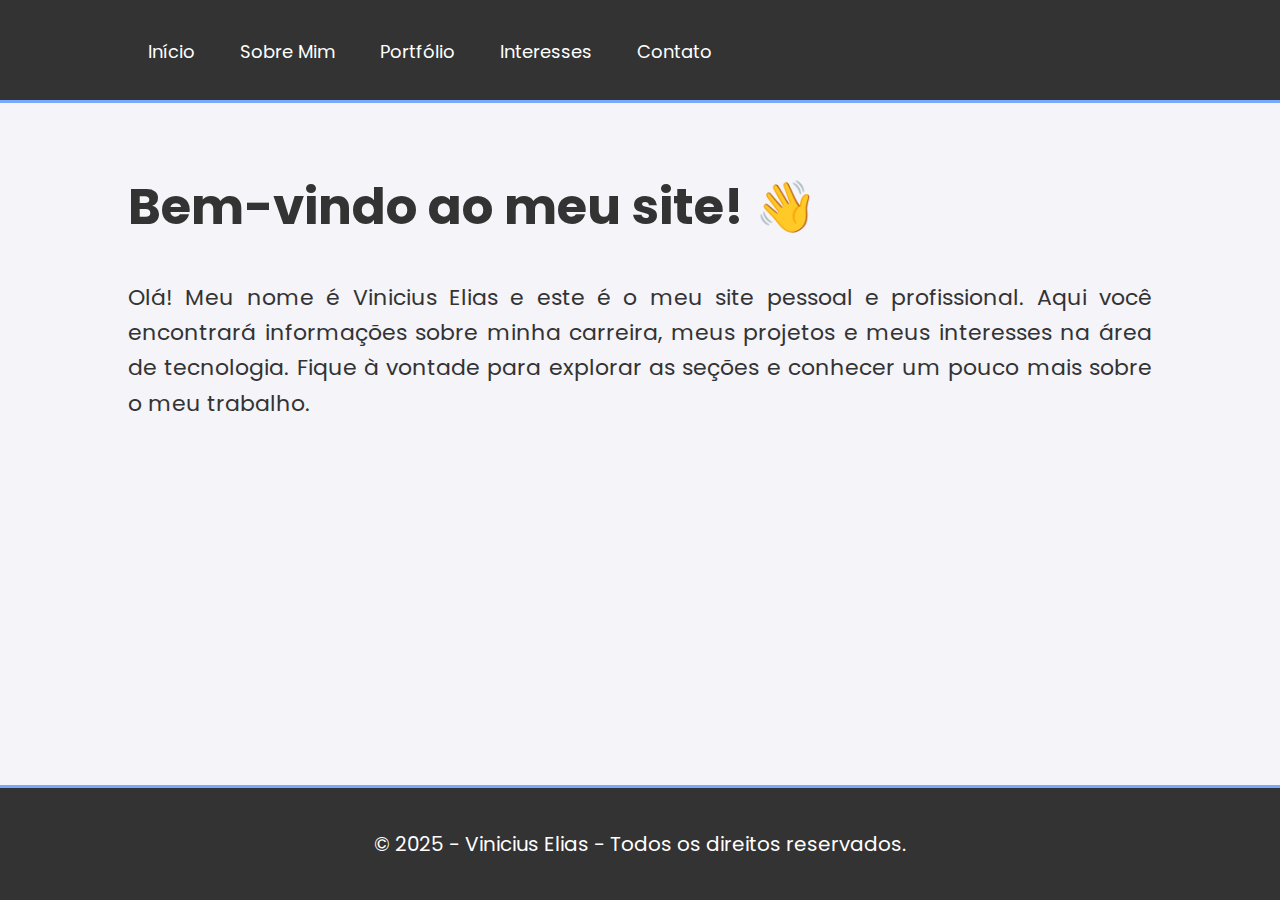
<file: html/index.html>
<!DOCTYPE html>
<html lang="pt-BR">

<head>
    <meta charset="UTF-8">
    <meta name="viewport" content="width=device-width, initial-scale=1.0">
    <title>Página Inicial</title>
    <link rel="icon" href="../img/favicon.png">
    <link rel="stylesheet" href="../css/style.css">
</head>

<body>
    <!-- Header -->
    <header>
        <div class="container">
            <h1></h1>
            <nav>
                <ul>
                    <li><a href="index.html">Início</a></li>
                    <li><a href="sobre.html">Sobre Mim</a></li>
                    <li><a href="portfolio.html">Portfólio</a></li>
                    <li><a href="servicos.html">Interesses</a></li>
                    <li><a href="contato.html">Contato</a></li>
                </ul>
            </nav>
        </div>
    </header>

    <!-- Conteúdo principal -->
    <main class="main-content">
        <div class="container">
            <h1 id="title">Bem-vindo ao meu site! 👋</h1>

            <p id="text">Olá! Meu nome é Vinicius Elias e este é o meu site pessoal e profissional. Aqui você encontrará
                informações sobre minha carreira, meus projetos e meus interesses na área de tecnologia. Fique à vontade
                para explorar as seções e conhecer um pouco mais sobre o meu trabalho.</p>
        </div>
    </main>

    <!-- Footer -->
    <footer>
        <p id="text">&copy; 2025 - Vinicius Elias - Todos os direitos reservados.</p>
    </footer>
</body>

</html>
</file>
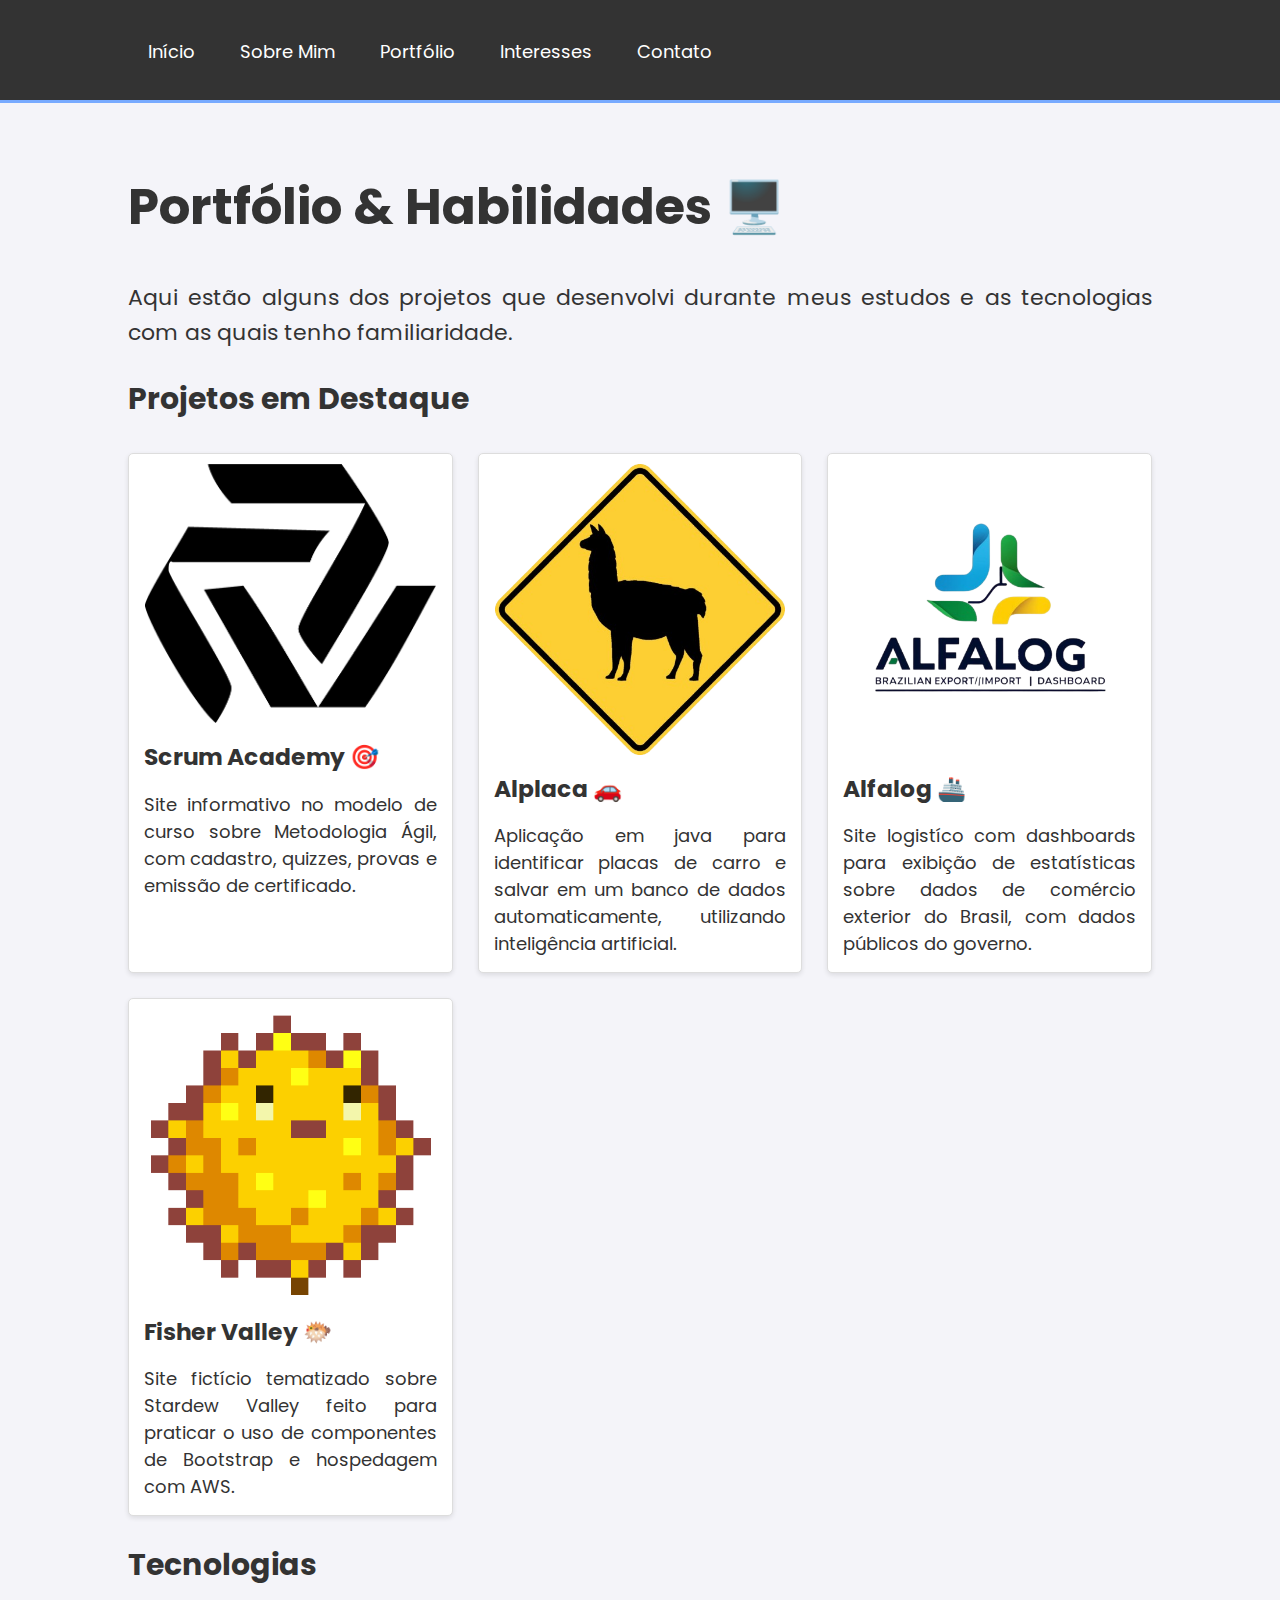
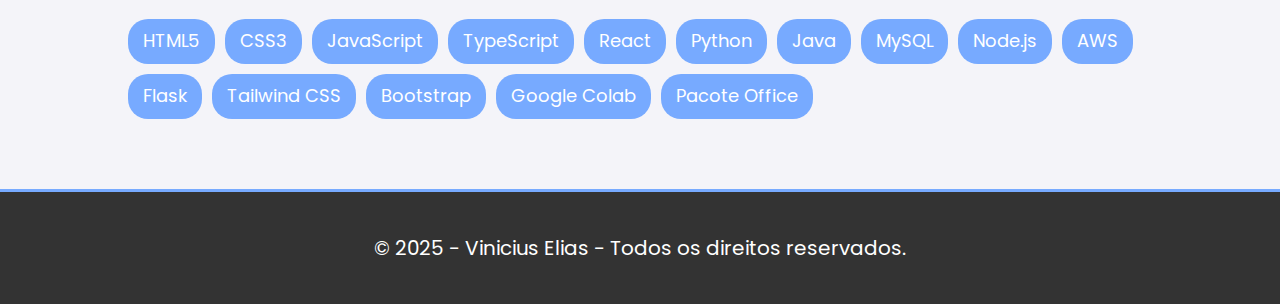
<file: html/portfolio.html>
<!DOCTYPE html>
<html lang="pt-BR">
<head>
    <meta charset="UTF-8">
    <meta name="viewport" content="width=device-width, initial-scale=1.0">
    <title>Portfólio</title>
    <link rel="stylesheet" href="../css/style.css">
    <link rel="icon" href="../img/favicon.png">
</head>
<body>
    <!-- Header -->
    <header>
        <div class="container">
            <h1></h1>
            <nav>
                <ul>
                    <li><a href="index.html">Início</a></li>
                    <li><a href="sobre.html">Sobre Mim</a></li>
                    <li><a href="portfolio.html">Portfólio</a></li>
                    <li><a href="servicos.html">Interesses</a></li>
                    <li><a href="contato.html">Contato</a></li>
                </ul>
            </nav>
        </div>
    </header>

    <!-- Conteúdo Principal -->
    <main class="main-content">
        <div class="container">
            <h1 id="title">Portfólio & Habilidades 🖥️</h1>
            <p id="text">Aqui estão alguns dos projetos que desenvolvi durante meus estudos e as tecnologias com as quais tenho familiaridade.</p>

            <!-- Projetos -->
            <h2>Projetos em Destaque</h2>
            <div class="portfolio-grid">
                <div class="projeto-item">
                    <a href="https://github.com/Bug-Busters-F/scrum-academy" target="_blank">
                        <img src="../img/scrum.png" alt="Imagem do Projeto 1">
                    </a>
                    <h3>Scrum Academy 🎯</h3>
                    <p>Site informativo no modelo de curso sobre Metodologia Ágil, com cadastro, quizzes, provas e emissão de certificado.</p>
                </div>
                <div class="projeto-item">
                    <a href="https://github.com/Bug-Busters-F/alplaca" target="_blank">
                        <img src="../img/alplaca.png" alt="Imagem do Projeto 2">
                    </a>
                    <h3>Alplaca 🚗</h3>
                    <p>Aplicação em java para identificar placas de carro e salvar em um banco de dados automaticamente, utilizando inteligência artificial.</p>
                </div>
                <div class="projeto-item">
                    <a href="https://github.com/Bug-Busters-F/alfalog" target="_blank">
                        <img src="../img/alfalog.png" alt="Imagem do Projeto 3">
                    </a>
                    <h3>Alfalog 🚢</h3>
                    <p>Site logistíco com dashboards para exibição de estatísticas sobre dados de comércio exterior do Brasil, com dados públicos do governo.</p>
                </div>
                <div class="projeto-item">
                    <a href="https://github.com/ViniElias/Fisher-Valley" target="_blank">
                        <img src="../img/baiacu.png" alt="Imagem do Projeto 4">
                    </a>
                    <h3>Fisher Valley 🐡</h3>
                    <p>Site fictício tematizado sobre Stardew Valley feito para praticar o uso de componentes de Bootstrap e hospedagem com AWS.</p>
                </div>
            </div>

            <!-- Seção de tecnologias -->
            <h2>Tecnologias</h2>
            <ul class="habilidades-lista">
                <li>HTML5</li>
                <li>CSS3</li>
                <li>JavaScript</li>
                <li>TypeScript</li>
                <li>React</li>
                <li>Python</li>
                <li>Java</li>
                <li>MySQL</li>
                <li>Node.js</li>
                <li>AWS</li>
                <li>Flask</li>
                <li>Tailwind CSS</li>
                <li>Bootstrap</li>
                <li>Google Colab</li>
                <li>Pacote Office</li>
            </ul>
        </div>
    </main>

    <!-- Footer -->
    <footer>
        <p>&copy; 2025 - Vinicius Elias - Todos os direitos reservados.</p>
    </footer>
</body>
</html>
</file>
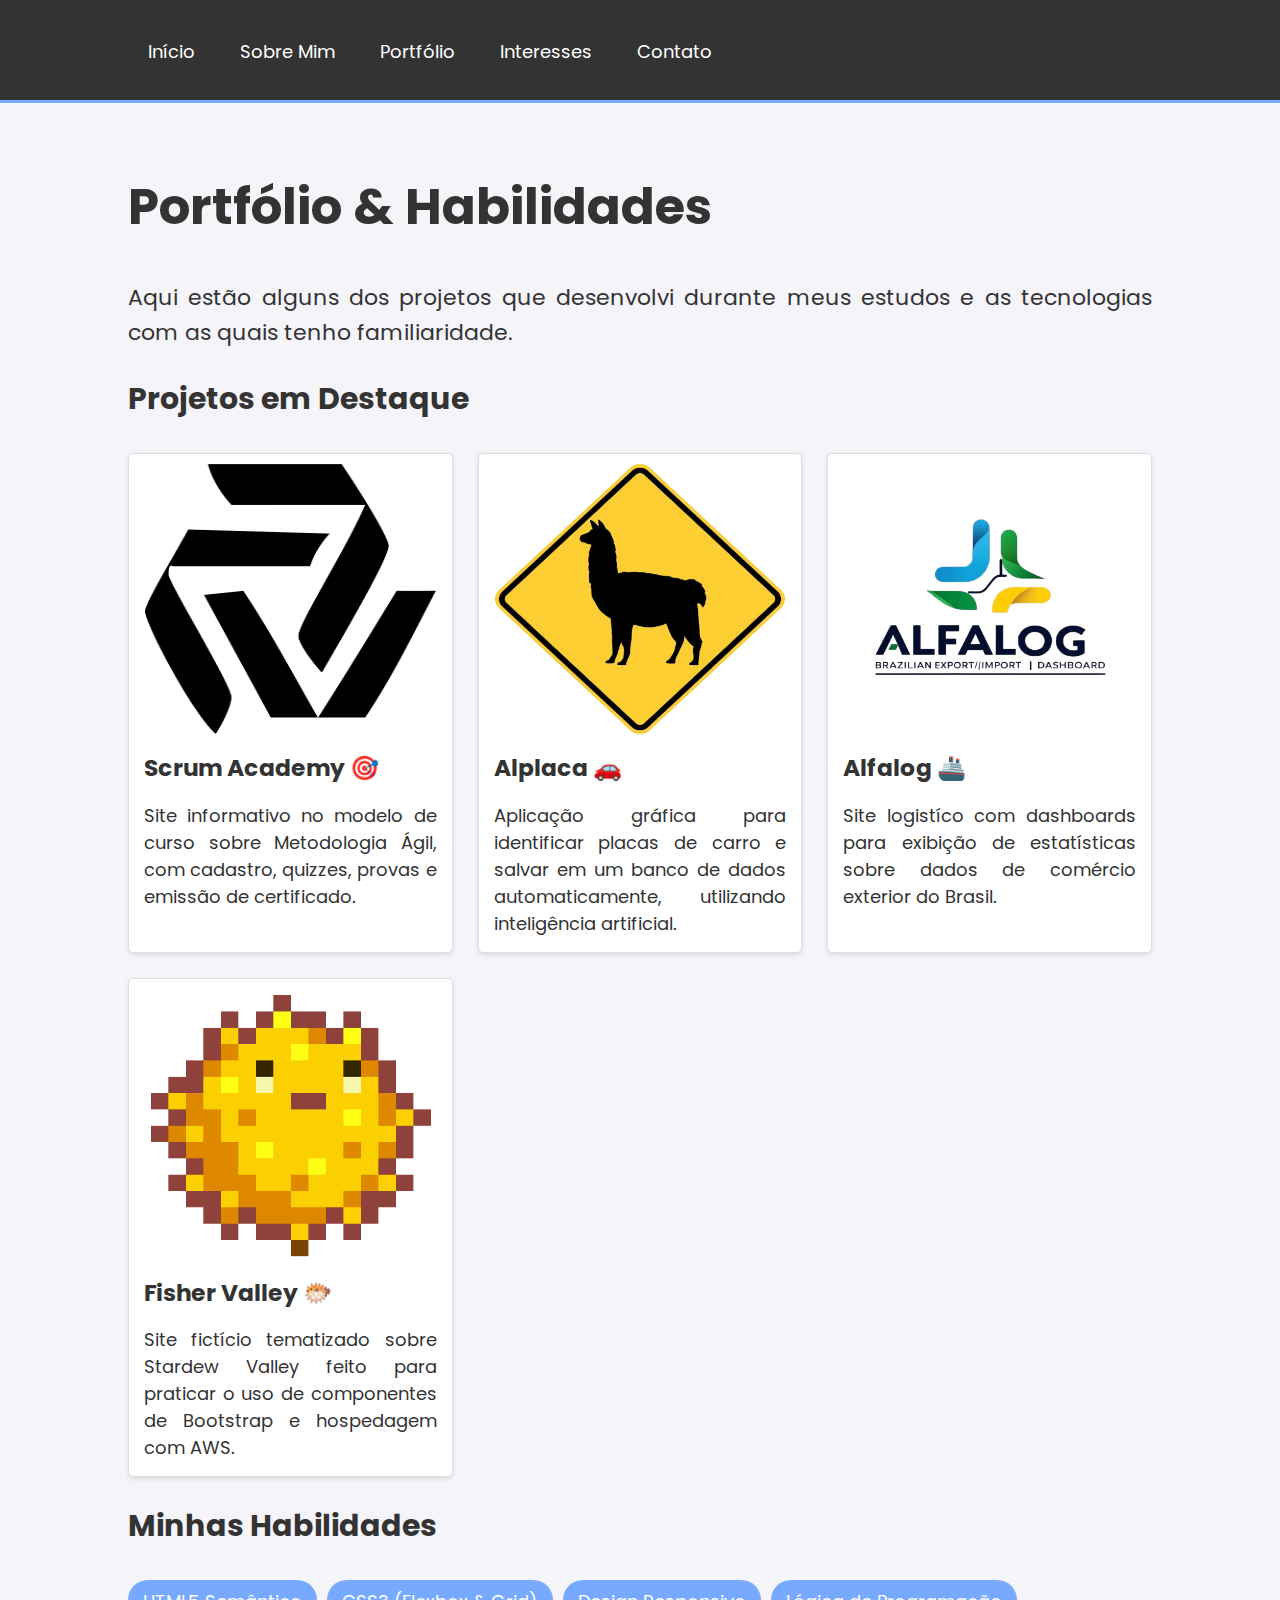
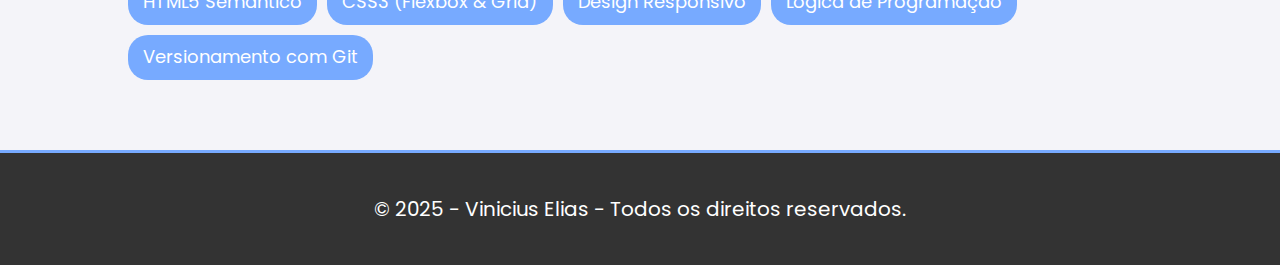
<file: html/portfolio2.html>
<!DOCTYPE html>
<html lang="pt-BR">
<head>
    <meta charset="UTF-8">
    <meta name="viewport" content="width=device-width, initial-scale=1.0">
    <title>Portfólio</title>
    <link rel="stylesheet" href="../css/style2.css">
    <link rel="icon" href="../img/favicon.png">
</head>
<body>
    <header>
        <div class="container">
            <h1></h1>
            <nav>
                <ul>
                    <li><a href="index.html">Início</a></li>
                    <li><a href="sobre.html">Sobre Mim</a></li>
                    <li><a href="portfolio.html">Portfólio</a></li>
                    <li><a href="servicos.html">Interesses</a></li>
                    <li><a href="contato.html">Contato</a></li>
                </ul>
            </nav>
        </div>
    </header>

    <main class="main-content">
        <div class="container">
            <h1>Portfólio & Habilidades</h1>
            <p>Aqui estão alguns dos projetos que desenvolvi durante meus estudos e as tecnologias com as quais tenho familiaridade.</p>

            <h2>Projetos em Destaque</h2>
            <div class="portfolio-grid">
                <div class="projeto-item">
                    <img src="../img/scrum.png" alt="Imagem do Projeto 1">
                    <h3>Scrum Academy 🎯</h3>
                    <p>Site informativo no modelo de curso sobre Metodologia Ágil, com cadastro, quizzes, provas e emissão de certificado.</p>
                </div>
                <div class="projeto-item">
                    <img src="../img/alplaca.png" alt="Imagem do Projeto 2">
                    <h3>Alplaca 🚗</h3>
                    <p>Aplicação gráfica para identificar placas de carro e salvar em um banco de dados automaticamente, utilizando inteligência artificial.</p>
                </div>
                <div class="projeto-item">
                    <img src="../img/alfalog.png" alt="Imagem do Projeto 3">
                    <h3>Alfalog 🚢</h3>
                    <p>Site logistíco com dashboards para exibição de estatísticas sobre dados de comércio exterior do Brasil.</p>
                </div>
                <div class="projeto-item">
                    <img src="../img/baiacu.png" alt="Imagem do Projeto 3">
                    <h3>Fisher Valley 🐡</h3>
                    <p>Site fictício tematizado sobre Stardew Valley feito para praticar o uso de componentes de Bootstrap e hospedagem com AWS.</p>
                </div>
            </div>

            <h2>Minhas Habilidades</h2>
            <ul class="habilidades-lista">
                <li>HTML5 Semântico</li>
                <li>CSS3 (Flexbox & Grid)</li>
                <li>Design Responsivo</li>
                <li>Lógica de Programação</li>
                <li>Versionamento com Git</li>
            </ul>
        </div>
    </main>

    <footer>
        <p>&copy; 2025 - Vinicius Elias - Todos os direitos reservados.</p>
    </footer>
</body>
</html>
</file>
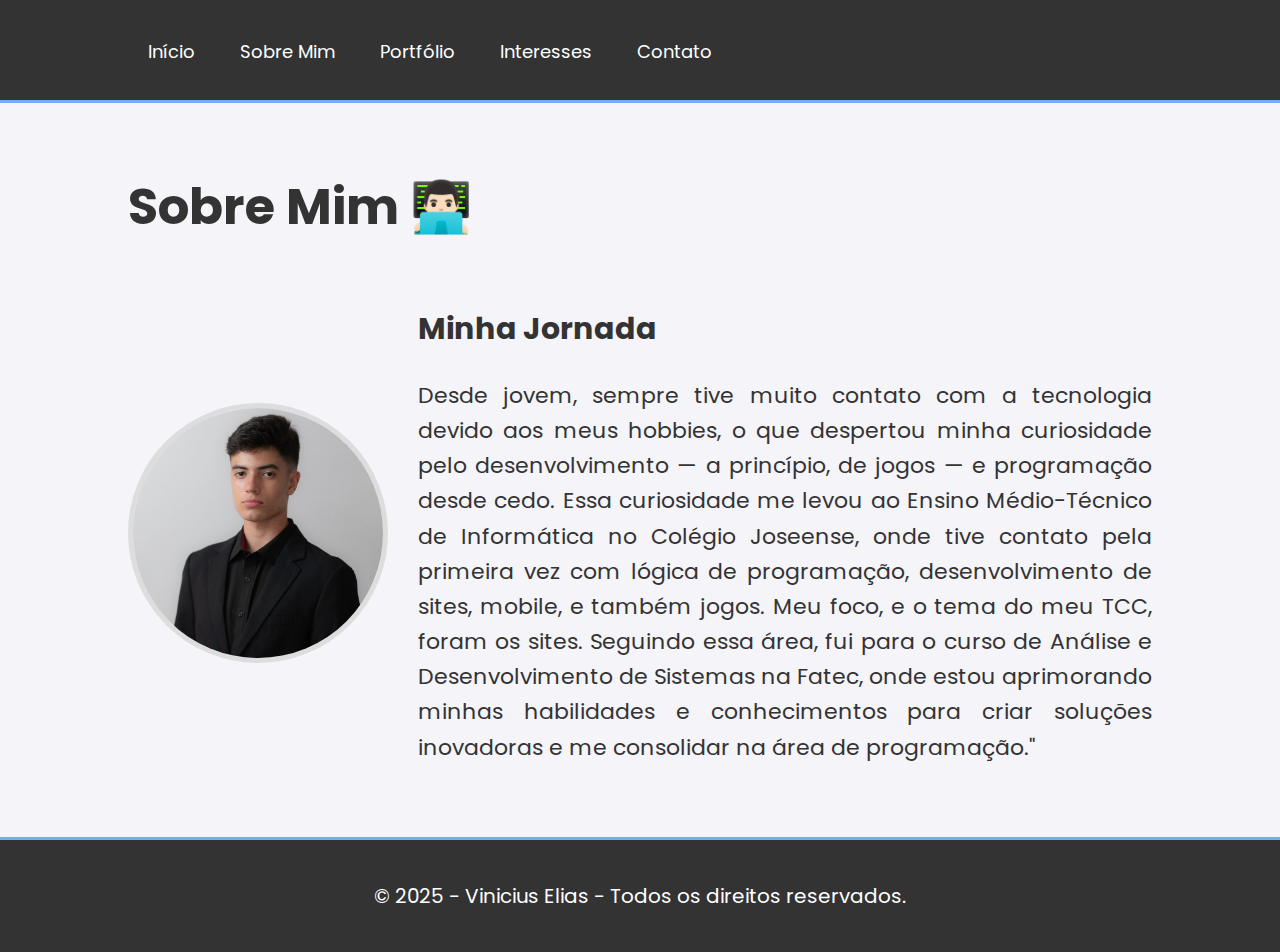
<file: html/sobre.html>
<!DOCTYPE html>
<html lang="pt-BR">

<head>
    <meta charset="UTF-8">
    <meta name="viewport" content="width=device-width, initial-scale=1.0">
    <title>Sobre Mim</title>
    <link rel="stylesheet" href="../css/style.css">
    <link rel="icon" href="../img/favicon.png">
</head>

<body>
    <!-- Header -->
    <header>
        <div class="container">
            <h1></h1>
            <nav>
                <ul>
                    <li><a href="index.html">Início</a></li>
                    <li><a href="sobre.html">Sobre Mim</a></li>
                    <li><a href="portfolio.html">Portfólio</a></li>
                    <li><a href="servicos.html">Interesses</a></li>
                    <li><a href="contato.html">Contato</a></li>
                </ul>
            </nav>
        </div>
    </header>

    <!-- Conteúdo principal -->
    <main class="main-content">
        <div class="container">
            <h1 id="title">Sobre Mim 👨🏻‍💻</h1>
            <div class="sobre-mim">
                <img src="../img/perfil.png" alt="Foto de Vinicius">
                <div>
                    <h2>Minha Jornada</h2>
                    <p id="text">Desde jovem, sempre tive muito contato com a tecnologia devido aos meus hobbies, o que despertou
                        minha curiosidade pelo desenvolvimento — a princípio, de jogos — e programação desde cedo. Essa
                        curiosidade me levou ao Ensino Médio-Técnico de Informática no Colégio Joseense,
                        onde tive contato pela primeira vez com lógica de programação,
                        desenvolvimento de sites, mobile, e também jogos. Meu foco, e o tema do meu TCC, foram os sites. 
                        Seguindo essa área, fui para o curso de Análise e Desenvolvimento de Sistemas 
                        na Fatec, onde estou aprimorando minhas habilidades e conhecimentos para criar soluções inovadoras
                        e me consolidar na área de programação."</p>
                </div>
            </div>
        </div>
    </main>

    <!-- Footer -->
    <footer>
        <p id="text">&copy; 2025 - Vinicius Elias - Todos os direitos reservados.</p>
    </footer>
</body>

</html>
</file>
<file: css/style.css>
/* Importando uma fonte personalizada do Google Fonts */
@import url('https://fonts.googleapis.com/css2?family=Poppins:wght@300;400;600&display=swap');

/* Reset básico e definições globais */
body {
    font-family: 'Poppins', sans-serif;
    font-size: 20px;
    background-color: #f4f4f9;
    color: #333;
    margin: 0;
    padding: 0;
    line-height: 1.6;
    display: flex;
    flex-direction: column;
    min-height: 100vh;
}

/* Regra para o body ocupar toda a tela */
main.main-content {
    flex: 1;
}

/* Container principal para centralizar o conteúdo */
.container {
    width: 80%;
    margin: auto;
    overflow: hidden;
    padding: 0 20px;
}

/* Estilo do cabeçalho e menu de navegação */
header {
    background: #333;
    color: #fff;
    padding-top: 30px;
    min-height: 70px;
    border-bottom: #77aaff 3px solid;
}

header h1 {
    float: left;
    margin: 0;
    font-size: 24px;
}

header nav {
    float: left;
    margin-top: 5px;
}

header ul {
    margin: 0;
    padding: 0;
    list-style: none;
}

header li {
    display: inline;
    padding: 0 20px;
}

header a {
    color: #fff;
    text-decoration: none;
    font-size: 18px;
    padding-bottom: 5px;
    border-bottom: 2px solid transparent;
    transition: 0.3s ease;
    position: relative;
}

/* Pseudo-elemento underline*/
header a::after {
    content: '';
    position: absolute;
    width: 100%;
    height: 2px;
    background-color: #77aaff;
    bottom: 2px;
    left: 0;
    transform: scaleX(0);
    transform-origin: left;
    transition: 0.3s ease;
}

/* Efeito de underline */
header a:hover::after {
    transform: scaleX(1);
}

/* Efeito de hover nos links do menu */
header a:hover {
    color: #77aaff;
}

/* Seção principal */
.main-content {
    padding: 30px 0;
}

.main-content h1 {
    color: #333;
    font-size: 2.5em;
}

.main-content p {
    font-size: 1.1em;
    text-align: justify;
}

/* Estilos específicos da página "Sobre Mim" */
.sobre-mim {
    display: flex;
    align-items: center;
    gap: 30px;
}

.sobre-mim img {
    max-width: 250px;
    height: auto;
    border-radius: 50%;
    border: 5px solid #ddd;
}

/* Estilos para a página "Serviços/Interesses" */
.servicos-grid {
    display: grid;
    grid-template-columns: repeat(auto-fit, minmax(250px, 1fr));
    gap: 20px;
}

.servico-item h3,
.servico-item p {
    z-index: 1;
    position: relative;
    font-weight: bold;
}

.servico-item {
    background: #fff;
    background-position: center;
    background-repeat: no-repeat;
    background-size: auto 90%;
    border: 1px solid #ddd;
    padding: 20px;
    border-radius: 5px;
    text-align: center;
    position: relative;
}

/* Deixando a imagem transparente */
.servico-item::before {
    content: "";
    position: absolute;
    top: 0;
    left: 0;
    width: 100%;
    height: 100%;
    background-color: rgba(255, 255, 255, 0.8);
}

.item-1 {
    background-image: url('../img/react.png');
}

.item-2 {
    background-image: url('../img/mysql.png');
}

.item-3 {
    background-image: url('../img/gpt.png');
}

.item-4 {
    background-image: url('../img/seguranca.png');
}

/* Footer */
footer {
    text-align: center;
    padding: 20px;
    margin-top: 20px;
    background: #333;
    color: #fff;
    border-top: 3px solid #77aaff;
}

/* Estilização para página de portfólio */
.portfolio-grid {
    display: grid;
    grid-template-columns: repeat(auto-fit, minmax(300px, 1fr));
    gap: 25px;
    margin-top: 30px;
}

.projeto-item {
    background: #fff;
    border: 1px solid #ddd;
    border-radius: 5px;
    overflow: hidden;
    box-shadow: 0 2px 5px rgba(0, 0, 0, 0.1);
    transition: transform 0.3s ease, box-shadow 0.3s ease;
}

.projeto-item:hover {
    transform: translateY(-5px);
    box-shadow: 0 4px 10px rgba(0, 0, 0, 0.15);
}

.projeto-item img {
    width: 90%;
    height: auto;
    display: block;
    margin: 10px auto;
}

.projeto-item h3 {
    margin: 15px;
    color: #333;
}

.projeto-item p {
    margin: 0 15px 15px 15px;
    font-size: 0.9em;
    line-height: 1.5;
}

.habilidades-lista {
    list-style: none;
    padding: 0;
    margin-top: 30px;
    display: flex;
    flex-wrap: wrap;
    gap: 10px;
}

.habilidades-lista li {
    background: #77aaff;
    color: #fff;
    padding: 8px 15px;
    border-radius: 20px;
    font-size: 0.9em;
}

/* Estilização para página de contato */
.contact-form {
    max-width: 600px;
    margin: 30px auto;
    padding: 25px;
    background: #fff;
    border: 1px solid #ddd;
    border-radius: 5px;
    display: flex;
    flex-direction: column;
    align-items: center;
}

.form-group {
    margin-bottom: 20px;
    width: 90%;
}

.form-group label {
    display: block;
    margin-bottom: 5px;
    font-weight: 600;
}

.form-group input[type="text"],
.form-group input[type="email"],
.form-group textarea {
    width: 95%;
    padding: 12px;
    border: 1px solid #ccc;
    border-radius: 4px;
    font-size: 1em;
    font-family: 'Poppins', sans-serif;
}

.form-group button {
    display: inline-block;
    background-color: #333;
    color: #fff;
    padding: 12px 20px;
    border: none;
    border-radius: 4px;
    cursor: pointer;
    font-size: 1em;
    transition: background-color 0.3s ease;
}

.form-group button:hover {
    background-color: #77aaff;
}

.icons-contact {
    display: flex;
    flex-direction: row;
    justify-content: center;
    gap: 15px;
}

.icons-contact a {
    text-decoration: none;
    font-size: 50px;
    color: #333;
    transition: 0.3s ease;
}

.icons-contact a:hover {
    transform: scale(1.3);
    color: #77aaff;
}

/* Responsividade para dispositivos móveis */
@media(max-width: 768px) {
    .portfolio-grid {
        grid-template-columns: 1fr 1fr;
    }

    header {
        padding: 0;
    }

    header h1,
    header nav {
        float: none;
        text-align: center;
        width: 100%;
    }

    header nav ul {
        margin-top: 10px;
    }

    header nav li {
        display: block;
        padding: 10px 0;
    }

    .sobre-mim {
        flex-direction: column;
        text-align: center;
    }

    #title {
        font-size: 40px;
    }

    #text {
        font-size: 18px;
    }
}

@media(max-width: 425px) {
    .portfolio-grid {
        grid-template-columns: 1fr;
    }

    .contact-form {
        padding: 5px 10px 0 0;
    }

    label {
        font-size: 18px;
    }
}
</file>
<file: css/style2.css>
/* Importando uma fonte personalizada do Google Fonts */
@import url('https://fonts.googleapis.com/css2?family=Poppins:wght@300;400;600&display=swap');

/* Reset básico e definições globais */
body {
    font-family: 'Poppins', sans-serif;
    font-size: 20px;
    background-color: #f4f4f9;
    color: #333;
    margin: 0;
    padding: 0;
    line-height: 1.6;
    display: flex;
    flex-direction: column;
    min-height: 100vh;
}

/* Regra para o body ocupar toda a tela */
main.main-content {
    flex: 1;
}

/* Container principal para centralizar o conteúdo */
.container {
    width: 80%;
    margin: auto;
    overflow: hidden;
    padding: 0 20px;
}

/* Estilo do cabeçalho e menu de navegação */
header {
    background: #333;
    color: #fff;
    padding-top: 30px;
    min-height: 70px;
    border-bottom: #77aaff 3px solid;
}

header h1 {
    float: left;
    margin: 0;
    font-size: 24px;
}

header nav {
    float: left;
    margin-top: 5px;
}

header ul {
    margin: 0;
    padding: 0;
    list-style: none;
}

header li {
    display: inline;
    padding: 0 20px;
}

header a {
    color: #fff;
    text-decoration: none;
    font-size: 18px;
    padding-bottom: 5px;
    border-bottom: 2px solid transparent;
    transition: 0.3s ease;
    position: relative;
}

/* Pseudo-elemento underline*/
header a::after {
    content: '';
    position: absolute;
    width: 100%;
    height: 2px;
    background-color: #77aaff;
    bottom: 2px;
    left: 0;
    transform: scaleX(0);
    transform-origin: left;
    transition: 0.3s ease;
}

/* Efeito de underline */
header a:hover::after {
    transform: scaleX(1);
}

/* Efeito de hover nos links do menu */
header a:hover {
    color: #77aaff;
}

/* Seção principal */
.main-content {
    padding: 30px 0;
}

.main-content h1 {
    color: #333;
    font-size: 2.5em;
}

.main-content p {
    font-size: 1.1em;
    text-align: justify;
}

/* Estilos específicos da página "Sobre Mim" */
.sobre-mim {
    display: flex;
    align-items: center;
    gap: 30px;
}

.sobre-mim img {
    max-width: 250px;
    height: auto;
    border-radius: 50%;
    border: 5px solid #ddd;
}

/* Estilos para a página "Serviços/Interesses" */
.servicos-grid {
    display: grid;
    grid-template-columns: repeat(auto-fit, minmax(250px, 1fr));
    gap: 20px;
}

.servico-item h3,
.servico-item p {
    z-index: 1;
    position: relative;
    font-weight: bold;
}

.servico-item {
    background: #fff;
    background-position: center;
    background-repeat: no-repeat;
    background-size: auto 90%;
    border: 1px solid #ddd;
    padding: 20px;
    border-radius: 5px;
    text-align: center;
    position: relative;
}

/* Deixando a imagem transparente */
.servico-item::before {
    content: "";
    position: absolute;
    top: 0;
    left: 0;
    width: 100%;
    height: 100%;
    background-color: rgba(255, 255, 255, 0.8);
}

.item-1 {
    background-image: url('../img/react.png');
}

.item-2 {
    background-image: url('../img/mysql.png');
}

.item-3 {
    background-image: url('../img/gpt.png');
}

.item-4 {
    background-image: url('../img/seguranca.png');
}

/* Footer */
footer {
    text-align: center;
    padding: 20px;
    margin-top: 20px;
    background: #333;
    color: #fff;
    border-top: 3px solid #77aaff;
}

/* Estilização para página de portfólio */
.portfolio-grid {
    display: grid;
    grid-template-columns: repeat(auto-fit, minmax(300px, 1fr));
    gap: 25px;
    margin-top: 30px;
}

.projeto-item {
    background: #fff;
    border: 1px solid #ddd;
    border-radius: 5px;
    overflow: hidden;
    box-shadow: 0 2px 5px rgba(0, 0, 0, 0.1);
    transition: transform 0.3s ease, box-shadow 0.3s ease;
}

.projeto-item:hover {
    transform: translateY(-5px);
    box-shadow: 0 4px 10px rgba(0, 0, 0, 0.15);
}

.projeto-item img {
    width: 90%;
    height: 270px;
    display: block;
    margin: 10px auto;
}

.projeto-item h3 {
    margin: 15px;
    color: #333;
}

.projeto-item p {
    margin: 0 15px 15px 15px;
    font-size: 0.9em;
    line-height: 1.5;
}

.habilidades-lista {
    list-style: none;
    padding: 0;
    margin-top: 30px;
    display: flex;
    flex-wrap: wrap;
    gap: 10px;
}

.habilidades-lista li {
    background: #77aaff;
    color: #fff;
    padding: 8px 15px;
    border-radius: 20px;
    font-size: 0.9em;
}

/* Estilização para página de contato */
.contact-form {
    max-width: 600px;
    margin: 30px auto;
    padding: 25px;
    background: #fff;
    border: 1px solid #ddd;
    border-radius: 5px;
    display: flex;
    flex-direction: column;
    align-items: center;
}

.form-group {
    margin-bottom: 20px;
    width: 90%;
}

.form-group label {
    display: block;
    margin-bottom: 5px;
    font-weight: 600;
}

.form-group input[type="text"],
.form-group input[type="email"],
.form-group textarea {
    width: 95%;
    padding: 12px;
    border: 1px solid #ccc;
    border-radius: 4px;
    font-size: 1em;
    font-family: 'Poppins', sans-serif;
}

.form-group button {
    display: inline-block;
    background-color: #333;
    color: #fff;
    padding: 12px 20px;
    border: none;
    border-radius: 4px;
    cursor: pointer;
    font-size: 1em;
    transition: background-color 0.3s ease;
}

.form-group button:hover {
    background-color: #77aaff;
}

.icons-contact {
    display: flex;
    flex-direction: row;
    justify-content: center;
    gap: 15px;
}

.icons-contact a {
    text-decoration: none;
    font-size: 50px;
    color: #333;
    transition: 0.3s ease;
}

.icons-contact a:hover {
    transform: scale(1.3);
    color: #77aaff;
}

/* Responsividade para dispositivos móveis */
@media(max-width: 768px) {

    header h1,
    header nav {
        float: none;
        text-align: center;
        width: 100%;
    }

    header nav ul {
        margin-top: 10px;
    }

    header nav li {
        display: block;
        padding: 10px 0;
    }

    .sobre-mim {
        flex-direction: column;
        text-align: center;
    }
}
</file>
